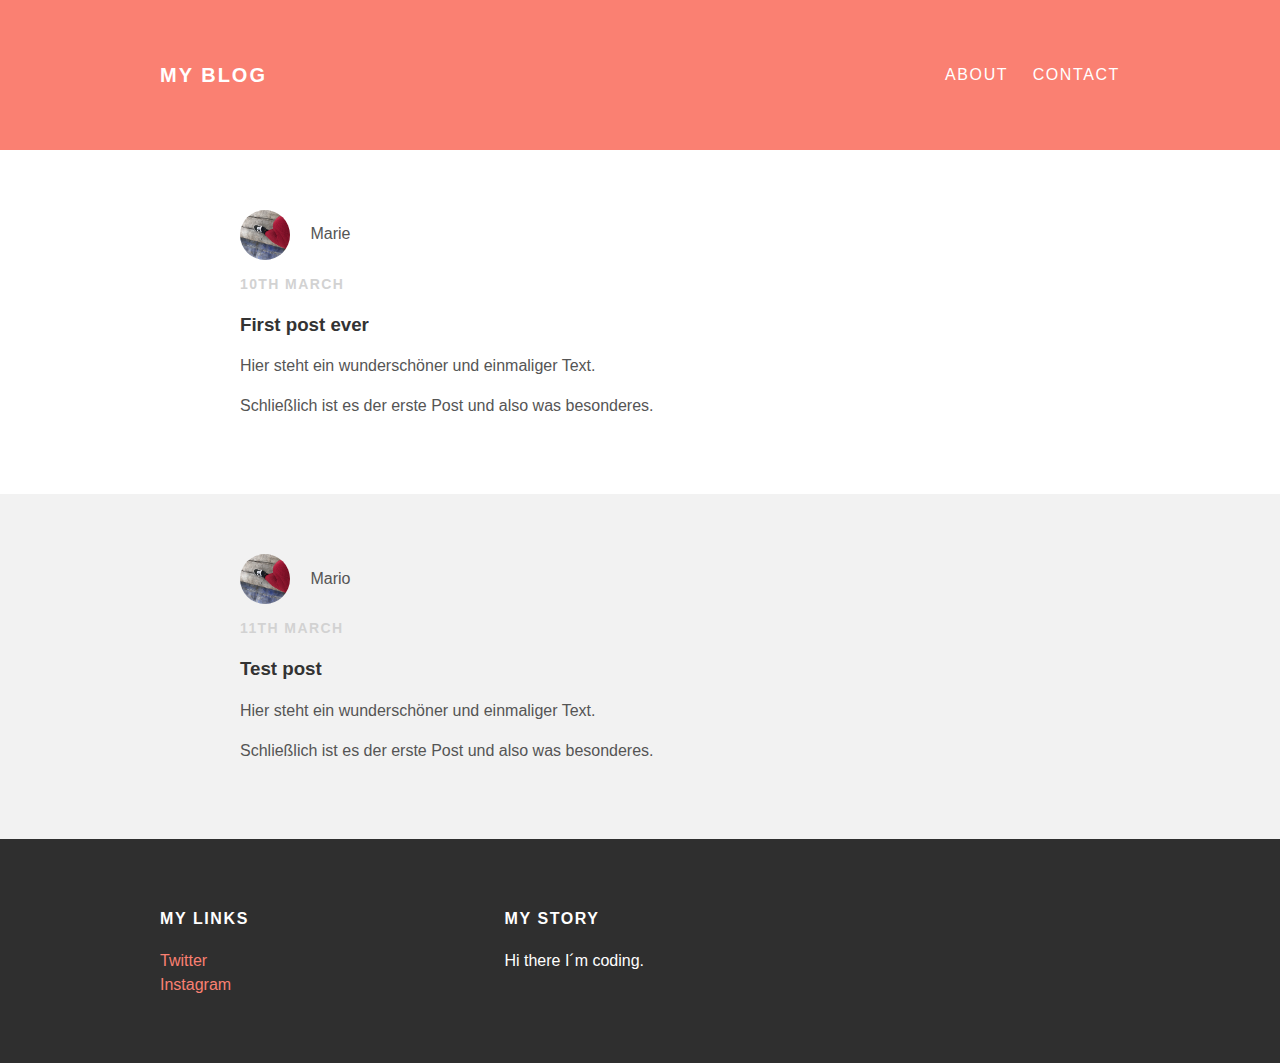
<file: index.html>
<!DOCTYPE html>
<html lang="en" dir="ltr">
  <head>
    <meta charset="utf-8">
    <title>My blog</title>
    <link rel="stylesheet" href="styles.css">
  </head>
  <body>

  <div id="header">
    <div class="container">
      <a href="index.html" id="header-title">My Blog</a>
      <ul id="header-nav">
        <li><a href="about.html">About</a></li>
        <li><a href="mailto:m.l.heddrich@gmail.com?subject=feedback">Contact</a></li>
      </ul>
    </div>
  </div>

  <div id="content">
    <div class="post-container">
      <div class="post">
        <div class="post-author">
          <img src="me.jpg">
          <span>Marie</span>
        </div>
        <p class="post-date">10th March</p>
        <h3 class="post-title">First post ever</h3>
        <div class="post-content">
          <p>Hier steht ein wunderschöner und einmaliger Text.</p>
          <p>Schließlich ist es der erste Post und also was besonderes.</p>

        </div>
      </div>
    </div>

    <div class="post-container">
        <div class="post">
          <div class="post-author">
            <img src="me.jpg">
            <span>Mario</span>
          </div>
          <p class="post-date">11th March</p>
          <h3 class="post-title">Test post</h3>
          <div class="post-content">
            <p>Hier steht ein wunderschöner und einmaliger Text.</p>
            <p>Schließlich ist es der erste Post und also was besonderes.</p>

          </div>
      </div>
    </div>
  </div>

  <div id="footer">
    <div class="container">
      <div class="column">
        <h4>My Links</h4>
        <p>
          <a href="https://twitter.com">Twitter</a><br>
          <a href="https://www.instagram.com/?hl=de">Instagram</a>
        </p>
      </div>

      <div class="column">
        <h4>My Story</h4>
        <p>Hi there I´m coding.</p>
      </div>
    </div>
  </div>

  </body>
</html>
</file>
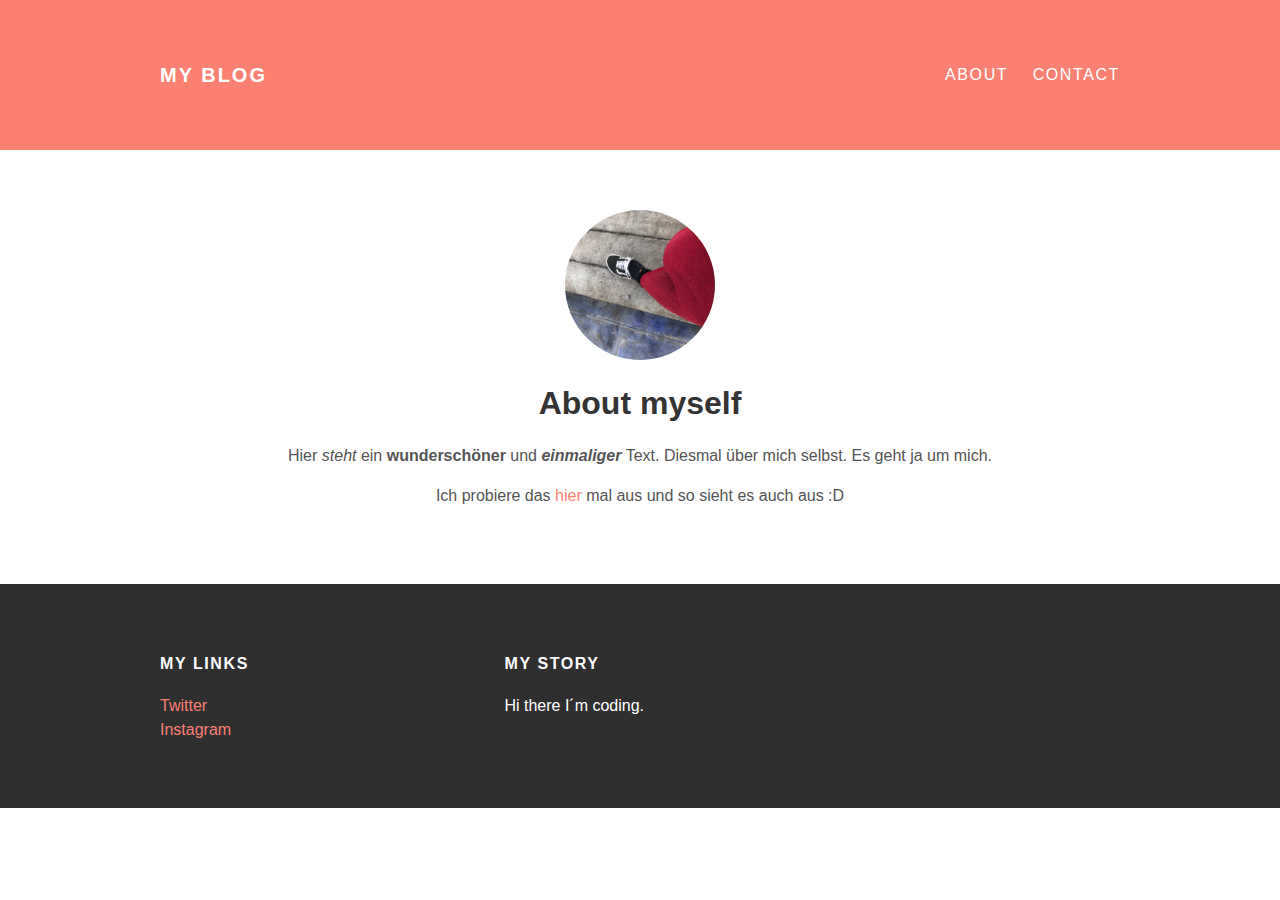
<file: about.html>
<!DOCTYPE html>
<html lang="en" dir="ltr">
  <head>
    <meta charset="utf-8">
    <title>My blog</title>
    <link rel="stylesheet" href="styles.css">
  </head>
  <body>

    <div id="header">
      <div class="container">
        <a href="index.html" id="header-title">My Blog</a>
        <ul id="header-nav">
          <li><a href="about.html">About</a></li>
          <li><a href="mailto:m.l.heddrich@gmail.com?subject=feedback">Contact</a></li>
        </ul>
      </div>
    </div>

  <div id="content">
    <div class="container">
      <div class="about">
        <div class="about-author">
          <img src="me.jpg">
            </div>
        <h1 class="about-title">About myself</h1>
        <div class="about-content">
          <p>Hier <em>steht</em> ein <strong>wunderschöner</strong> und <em><strong>einmaliger</em></strong> Text. Diesmal über mich selbst. Es geht ja um mich.</p>
          <p>Ich probiere das <a href="https://www.google.de">hier</a> mal aus und so sieht es auch aus :D</p>

        </div>
      </div>
    </div>
  </div>

  <div id="footer">
    <div class="container">
      <div class="column">
        <h4>My Links</h4>
        <p>
        <a href="https://twitter.com">Twitter</a><br>
        <a href="https://www.instagram.com/?hl=de">Instagram</a>
      </p>
      </div>

      <div class="column">
        <h4>My Story</h4>
        <p>Hi there I´m coding.</p>
      </div>
    </div>
  </div>

  </body>
</html>
</file>
<file: styles.css>
@import url(http://fonts.googleapis.com/css?family=Baloo+2:400,700);

body {
  color: #555;
  margin: 0;
  font-family: 'Montserrat', sans-serif;
}

#header {
  background-color: salmon;
  height: 150px;
  line-height: 150px;
}

#header a {
  color: white;
  text-decoration: none;
  text-transform: uppercase;
  letter-spacing: 0.1em;
}

#header a:hover {
  color: #222;
}

#header-title {
  display: block;
  float: left;
  font-size: 20px;
  font-weight: bold;
  padding-left: 2%;
}

#header-nav {
  display: block;
  float: right;
  margin-top: 0;
  padding-right: 2%;
}

#header-nav li {
  display: inline;
  padding-left: 20px;
}

.container {
  max-width: 1000px;
  margin: 0 auto;
}

#footer {
  background-color: #2f2f2f;
  padding: 50px 0;
}

#footer h4 {
  color: white;
  text-transform: uppercase;
  letter-spacing: 0.1em;
}

#footer p {
  color: white;
}

.column {
  min-width: 300px;
  display: inline-block;
  vertical-align: top;
  padding: 0 2%;
}

a {
  color: salmon;
  text-decoration: none;
}

a:hover {
  color: #f6a623;
}

.post, .about {
  max-width: 800px;
  margin: 0 auto;
  padding: 60px 0;
}

.post-author img {
  width: 50px;
  height: 50px;
  border-radius: 50%;
  vertical-align: middle;
}

.post-author span {
  margin-left: 16px;
}

.post-date {
  color: #d2d2d2;
  font-size: 14px;
  font-weight: bold;
  text-transform: uppercase;
  letter-spacing: 0.1em;
}

h1, h2, h3, h4 {
  color: #333;
}

p {
  line-height: 1.5;
}

.about {
text-align: center;
}

.about-author img {
  height: 150px;
  width: 150px;
  border-radius: 50%;
}

.post-container:nth-child(even) {
  background-color: #f2f2f2;
}
</file>
